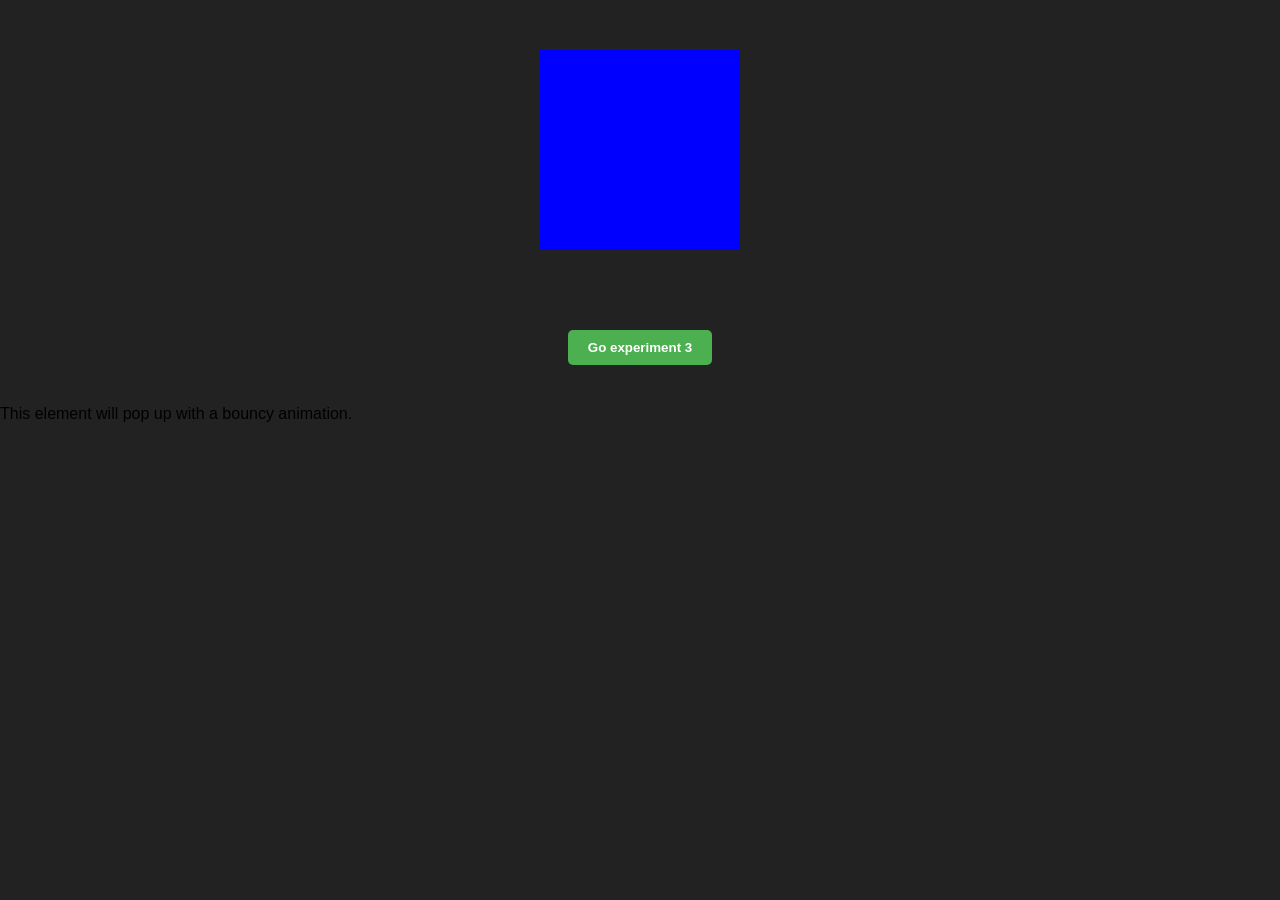
<file: Experiment2.html>
<head>
	<title>Color-Changing Element</title>
	<style>
		#color-box {
			background-color: blue;
			width: 200px;
			height: 200px;
			margin: 50px auto;
			transition: background-color 1s;
		}

		#color-box:hover {
			background-color: red;
		}
	</style>
<meta charset="utf-8">

<link rel="stylesheet" href="styles.css">
</head> 
<body>
	<div class="popup"id="color-box"></div>
    <form>
        <button class="experimentButton popup" type="button" onclick="window.location.href='Experiment3.html'">Go experiment 3</button>
    </form>
</body>
<style>
	.popup {
		animation: popup 0.5s cubic-bezier(0.175, 0.885, 0.32, 1.275) both;
	}
	
	@keyframes popup {
		0% {
			opacity: 0;
			transform: scale(0.8);
		}
		70% {
			opacity: 1;
			transform: scale(1.2);
		}
		100% {
			transform: scale(1);
		}
	}
	</style>
	
	<div >This element will pop up with a bouncy animation.</div>
</file>
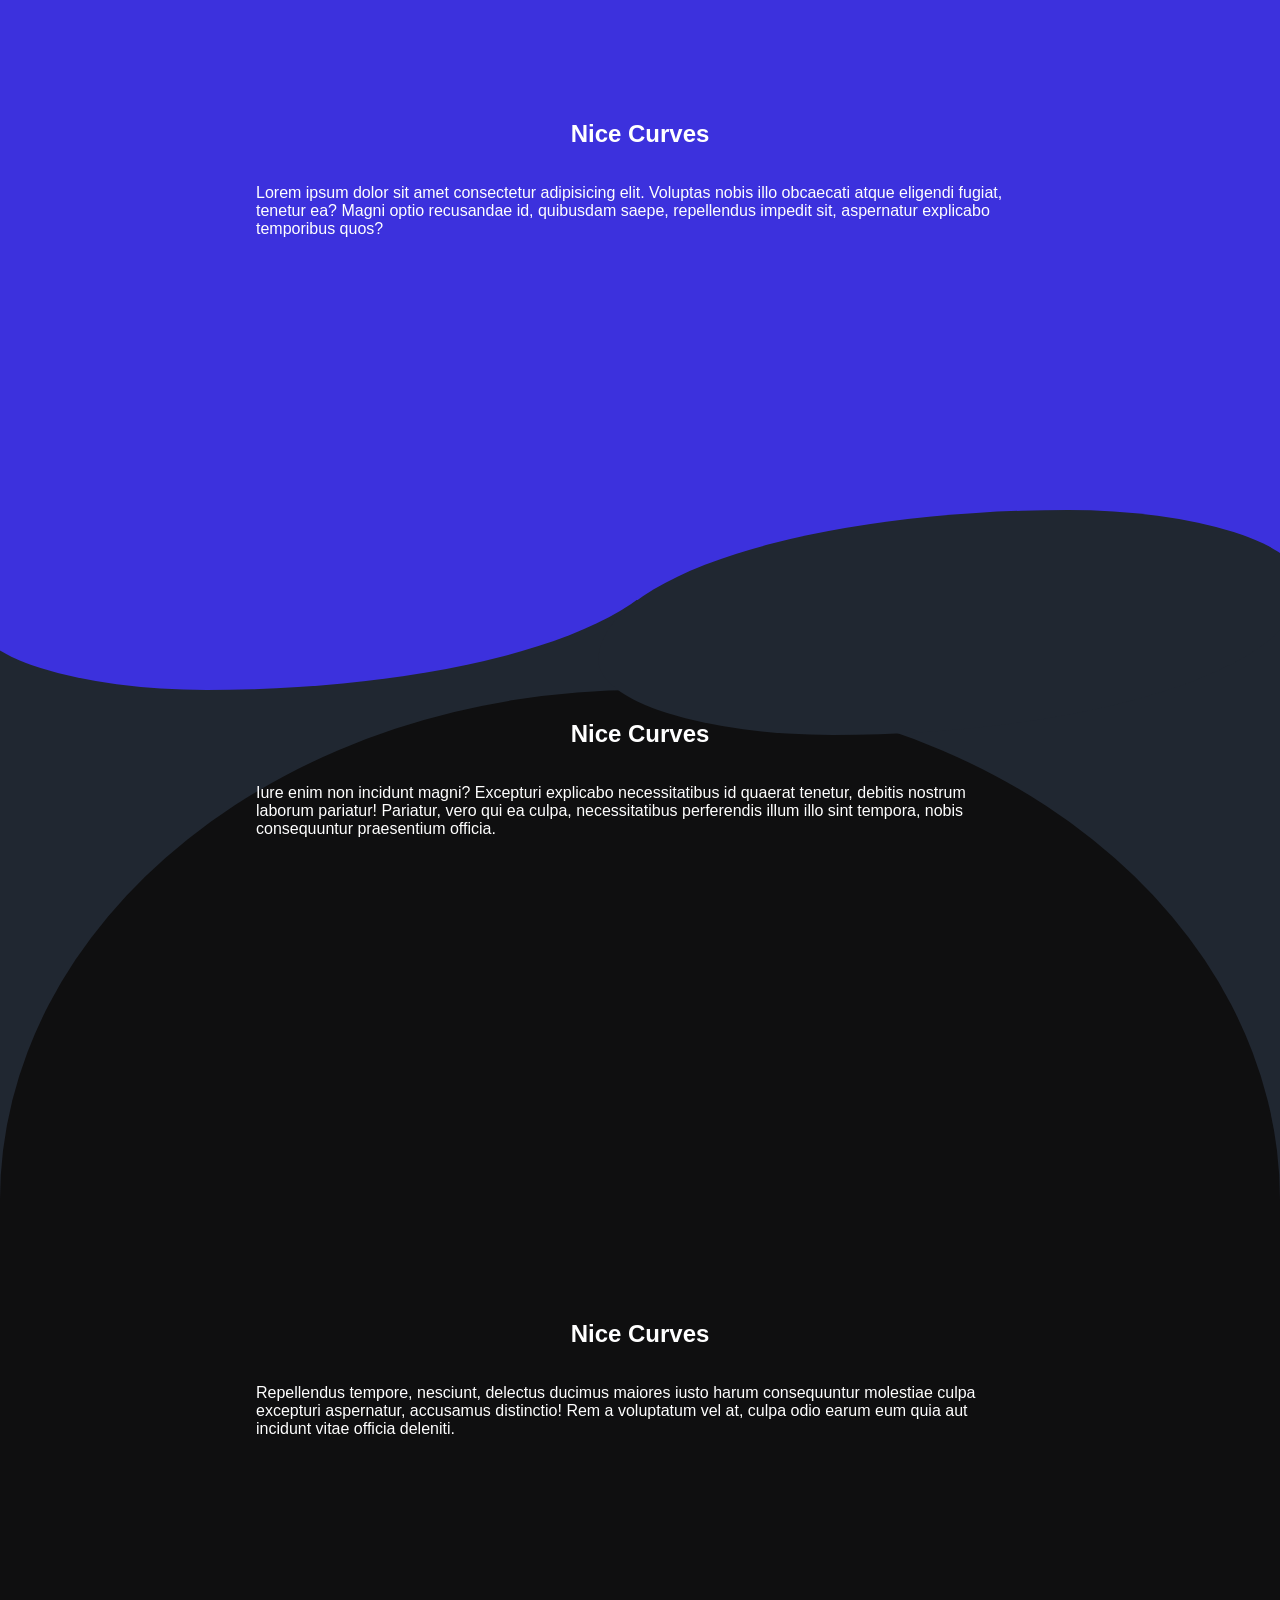
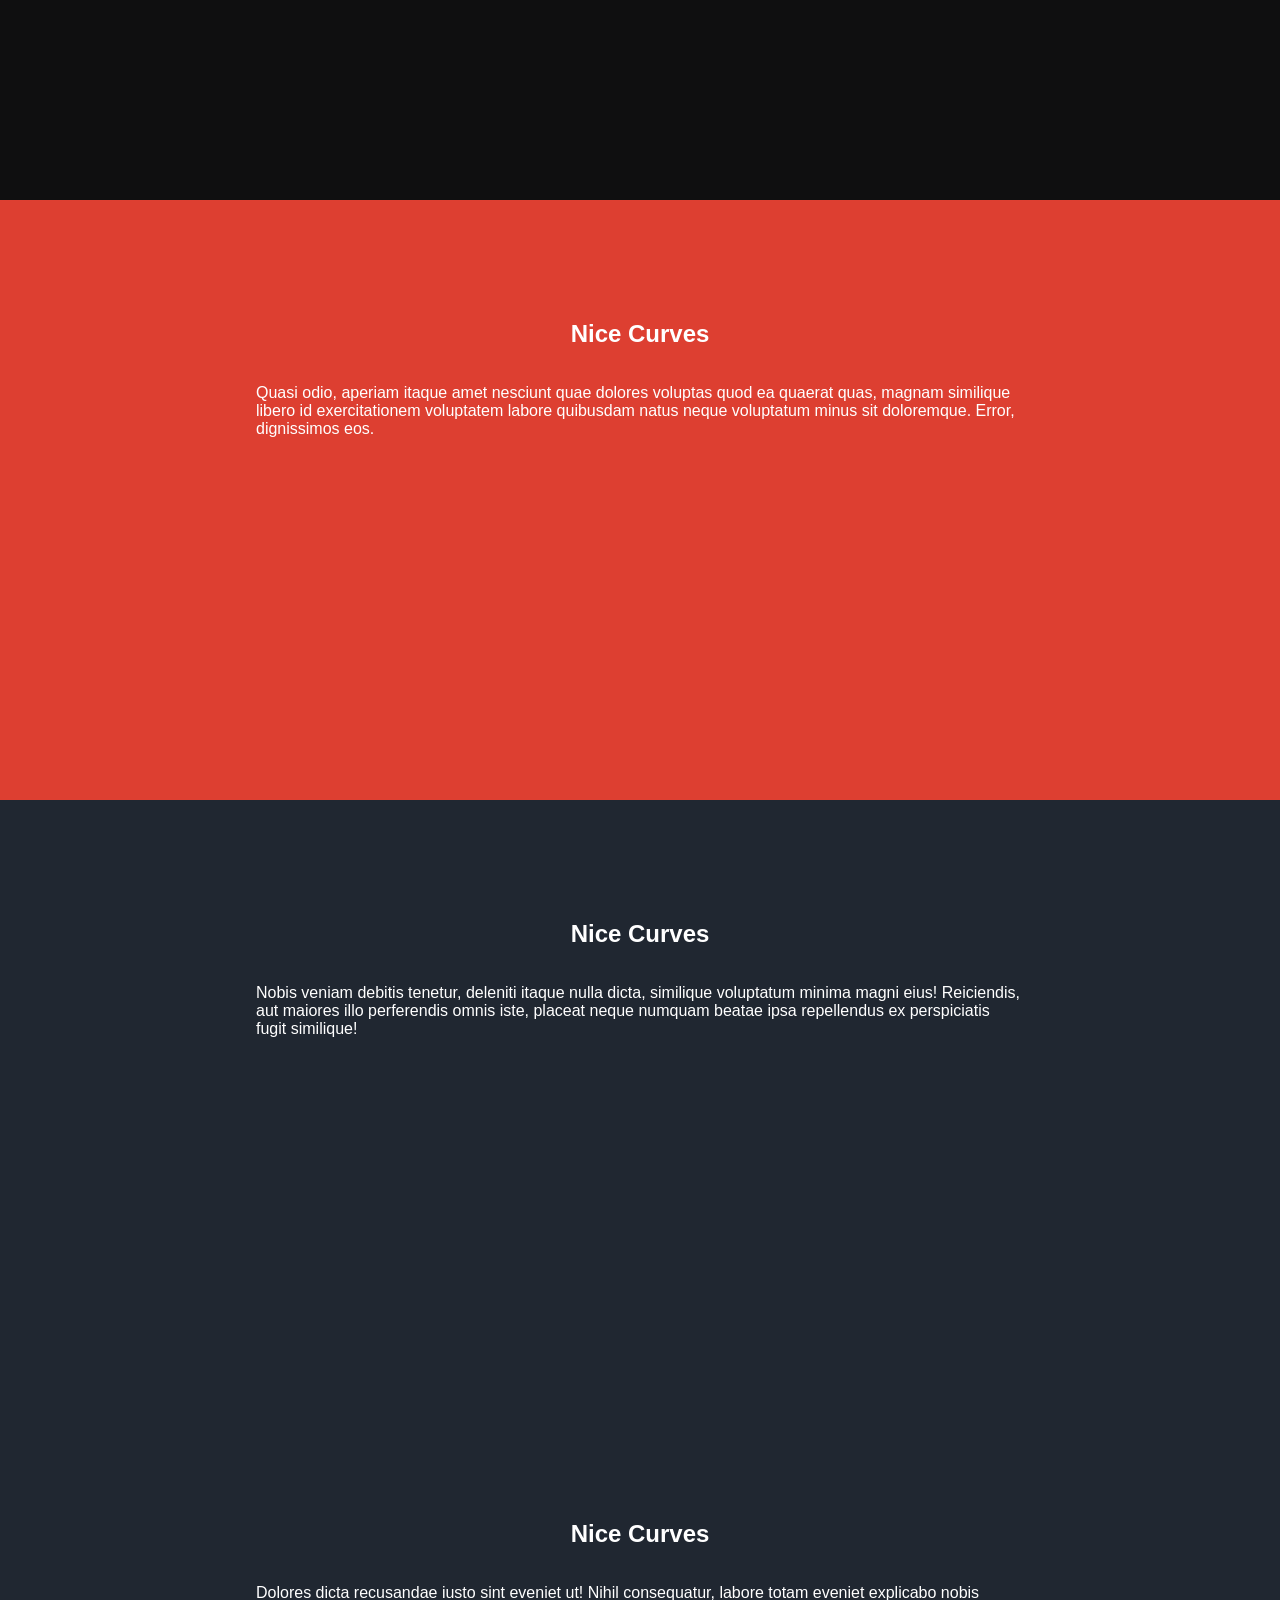
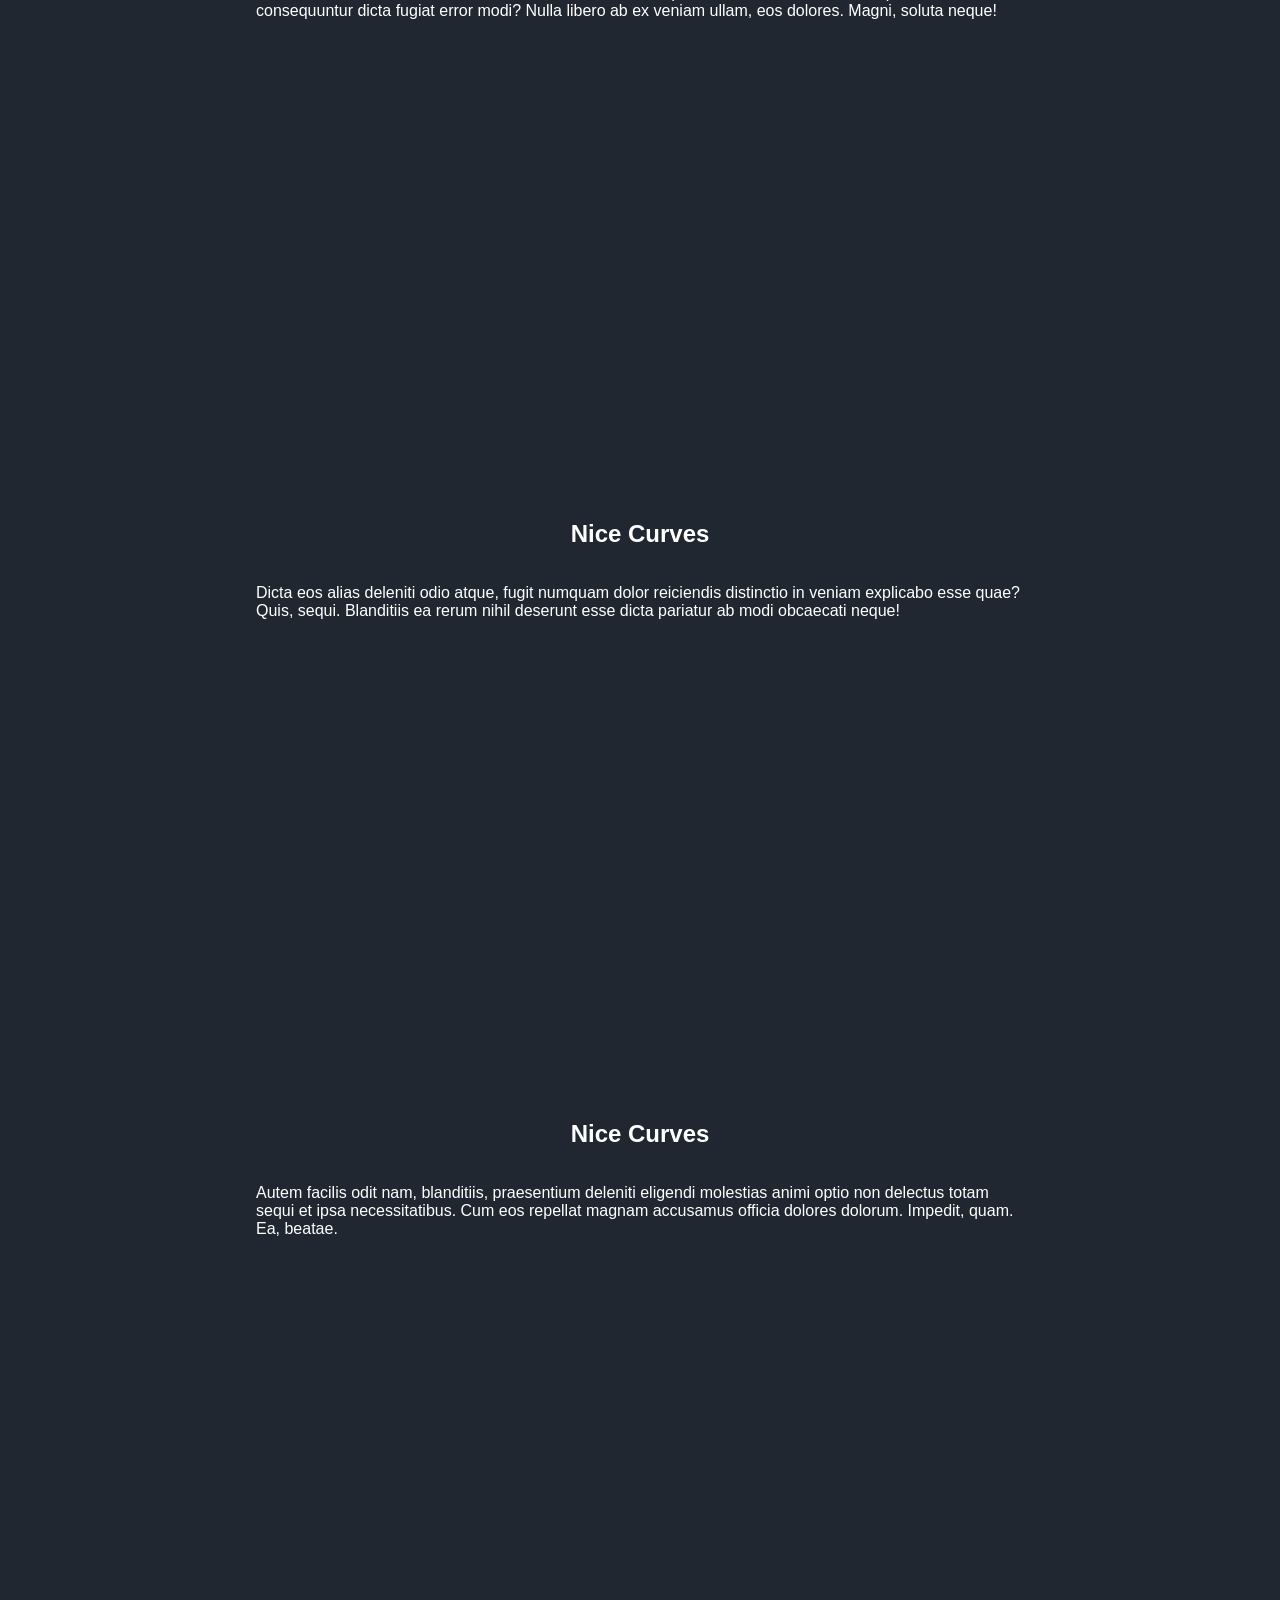
<file: Experiment4.html>
<!DOCTYPE html>
<html lang="en">
<head>
    <meta charset="UTF-8">
    <meta name="viewport" content="width=device-width, initial-scale=1.0">
    <title>Document</title>

    <link rel="preconnect" href="https://fonts.googleapis.com">
    <link rel="preconnect" href="https://fonts.gstatic.com" crossorigin>    
    <link href="https://fonts.googleapis.com/css2?family=Roboto:wght@300&display=swap" rel="stylesheet">

    <style>
        body { 
            margin: 0;
            font-family: 'Prompt', sans-serif;
            color: white;
            background: #202731;
            overflow-x: hidden;
        }

        section {
            position: relative;
            display: flex;
            flex-direction: column;
            align-items: center;
            min-height: 400px;
            padding: 100px 20vw;
        }
        .blue {
            background: #3c31dd;
        }
        .red {
            background: #dd3f31;
        }
        .pink {
            background: #ff0066;
        }
        .dark {
            background: #0f0f10;
        }
        .curve {
            position: absolute;
            height: 225px;
            width: 100%;
            bottom: 0;
        }
        .curve::before {
            content: "";
            display: block;
            position: absolute;
            border-radius: 100% 50%;
            width: 55%;
            height: 100%;
            background-color: #202731;
            transform: translate(85%, 60%);
        }
        .curve::after {
            content: "";
            display: block;
            position: absolute;
            border-radius: 100% 50%;
            width: 55%;
            height: 100%;
            background-color: #3c31dd;
            transform: translate(-4%, 40%);
            z-index: -1;
        }
        .bubble::after {
            content: "";
            border-top-left-radius: 50% 100%;
            border-top-right-radius: 50% 100%;
            position: absolute;
            bottom: 0;
            height: 85%;
            width: 100%;
            background-color: #0f0f10;
            z-index: -1;
        }
    </style>
</head>
<body>
    
    <section class="blue">
        <h1>Nice Curves</h1>
        <p>Lorem ipsum dolor sit amet consectetur adipisicing elit. Voluptas nobis illo obcaecati atque eligendi fugiat, tenetur ea? Magni optio recusandae id, quibusdam saepe, repellendus impedit sit, aspernatur explicabo temporibus quos?</p>
        <div class="curve"></div>
    </section>
    <section class="bubble">
        <h1>Nice Curves</h1>
        <p>Iure enim non incidunt magni? Excepturi explicabo necessitatibus id quaerat tenetur, debitis nostrum laborum pariatur! Pariatur, vero qui ea culpa, necessitatibus perferendis illum illo sint tempora, nobis consequuntur praesentium officia.</p>
    </section>
    <section class="dark">
        <h1>Nice Curves</h1>
        <p>Repellendus tempore, nesciunt, delectus ducimus maiores iusto harum consequuntur molestiae culpa excepturi aspernatur, accusamus distinctio! Rem a voluptatum vel at, culpa odio earum eum quia aut incidunt vitae officia deleniti.</p>
    </section>
    <section class="red">
        <h1>Nice Curves</h1>
        <p>Quasi odio, aperiam itaque amet nesciunt quae dolores voluptas quod ea quaerat quas, magnam similique libero id exercitationem voluptatem labore quibusdam natus neque voluptatum minus sit doloremque. Error, dignissimos eos.</p>
    </section>
    <section>
        <h1>Nice Curves</h1>
        <p>Nobis veniam debitis tenetur, deleniti itaque nulla dicta, similique voluptatum minima magni eius! Reiciendis, aut maiores illo perferendis omnis iste, placeat neque numquam beatae ipsa repellendus ex perspiciatis fugit similique!</p>
    </section>
    <section>
        <h1>Nice Curves</h1>
        <p>Dolores dicta recusandae iusto sint eveniet ut! Nihil consequatur, labore totam eveniet explicabo nobis consequuntur dicta fugiat error modi? Nulla libero ab ex veniam ullam, eos dolores. Magni, soluta neque!</p>
    </section>
    <section>
        <h1>Nice Curves</h1>
        <p>Dicta eos alias deleniti odio atque, fugit numquam dolor reiciendis distinctio in veniam explicabo esse quae? Quis, sequi. Blanditiis ea rerum nihil deserunt esse dicta pariatur ab modi obcaecati neque!</p>
    </section>
    <section>
        <h1>Nice Curves</h1>
        <p>Autem facilis odit nam, blanditiis, praesentium deleniti eligendi molestias animi optio non delectus totam sequi et ipsa necessitatibus. Cum eos repellat magnam accusamus officia dolores dolorum. Impedit, quam. Ea, beatae.</p>
    </section> 






</body>
</html>
</file>
<file: styles.css>
body {
			font-family: Arial, sans-serif;
			margin: 0;
			padding: 0;
			background-color: #222222;
		}
		h1 {
			text-align: center;
			margin-top: 50px;
			color: gray;
			text-shadow: 0 0 5px black;
			
		}
		form {
			display: flex;
			flex-direction: column;
			align-items: center;
			margin-top: 50px;
			width: 50%;
			margin: 10px auto;
			padding: 20px;
			justify-content: center;
		}
		#math1 {
			display: grid;
			grid-template-columns: repeat(3, 150px);
			grid-template-rows: repeat(2, 80px);
			grid-gap: 10px;
			margin-top: 50px;
			width: 50%;
			margin: 10px auto ;
			padding: 20px;
		}
		#input {
			display: flex;
			flex-direction: row;
			align-items: center;
			margin-top: 50px;
			width: 50%;
			margin: 10px auto;
			padding: 20px;
		}
		input[type="number"] {
			padding: 10px;
			margin: 10px;
			width: 200px;
			height: 20px;
			border: none;
			border-radius: 5px;
			box-shadow: 0 0 10px #413b3b;
			font-weight: bold;
			text-align: center;
		}
		button {
			padding: 10px 20px;
			margin: 10px;
			border: none;
			border-radius: 5px;
			box-shadow: 0 0 2.5px  #a4e9b3;
			background-color: #4CAF50;
			color: white;
			font-weight: bold;
			cursor: pointer;
			transition: all .5s;
		}
		button.math{
			font-weight: bold;
			color: black;
			font-size: 20px;
			text-shadow: 0px 0px 5px #a4e9b3;
		}
		button:hover {
			background-color: #368038;
			transition: all .5s;
		}
		button.clicked{
			background-color: red;
			box-shadow: 0 0 5px 1px #e77373;
			transition: all .5s;
			text-shadow: 0px 0px 5px #e9a4a4;
		}
		button.clicked:hover{
			background-color: rgb(190, 8, 8);
			box-shadow: 0 0 5px 1px #8d3838;
			transition: all .5s;
			text-shadow: 0px 0px 5px #be5050;
			
		}
		button.experimentButton{
			background-color: #4CAF50;
			transition: background-color 1s;
			box-shadow: 0 0 0px #ccc;
			transition: all 1s;
			
		}
		button.experimentButton:hover{
			background-color: #3e8e41;
			box-shadow: 0 0 10px #ccc;
			transform: scale(1.1);
		}
        label {
            font-size: 20px;
            font-weight: bold;
            color: beige;
			text-shadow: 0 0 5px #222222;

        }
        .modal {
			display: none;
			position: fixed;
			z-index: 9999;
			left: 0;
			top: 0;
			width: 100%;
			height: 100%;
			overflow: auto;
			background-color: rgba(0,0,0,0.5);
		  }
		  .modal-content {
			background-color: #636b6a;
			margin: 10% auto;
			padding: 20px;
			border: 1px solid black;
			width: 33%;
			border-radius: 10px;
			box-shadow: 0px 0px 20px rgba(0,0,0,0.5);
			text-align: center;
			font-weight: bold;
		  }
		  .close {
			color: #aaa;
			float: right;
			font-size: 28px;
			font-weight: bold;
			cursor: pointer;
			transition: color 1s;
		  }
		  .close:hover,
		  .close:focus {
			color: black;
			transition: color 1s;
			text-decoration: none;
			cursor: pointer;
		  }
		  .uns {
			user-select: none;
		  }
		  .popup {
			animation: popup 0.5s cubic-bezier(0.175, 0.885, 0.32, 1.275) both;
		}
		
		@keyframes popup {
			0% {
				opacity: 0;
				transform: scale(0.8);
			}
			45% {
				opacity: 1;
				transform: scale(1.2);
			}
			70% {
				opacity: 1;
				transform: scale(0.9);
			}
			100% {
				transform: scale(1.05);
			}
		}
</file>
